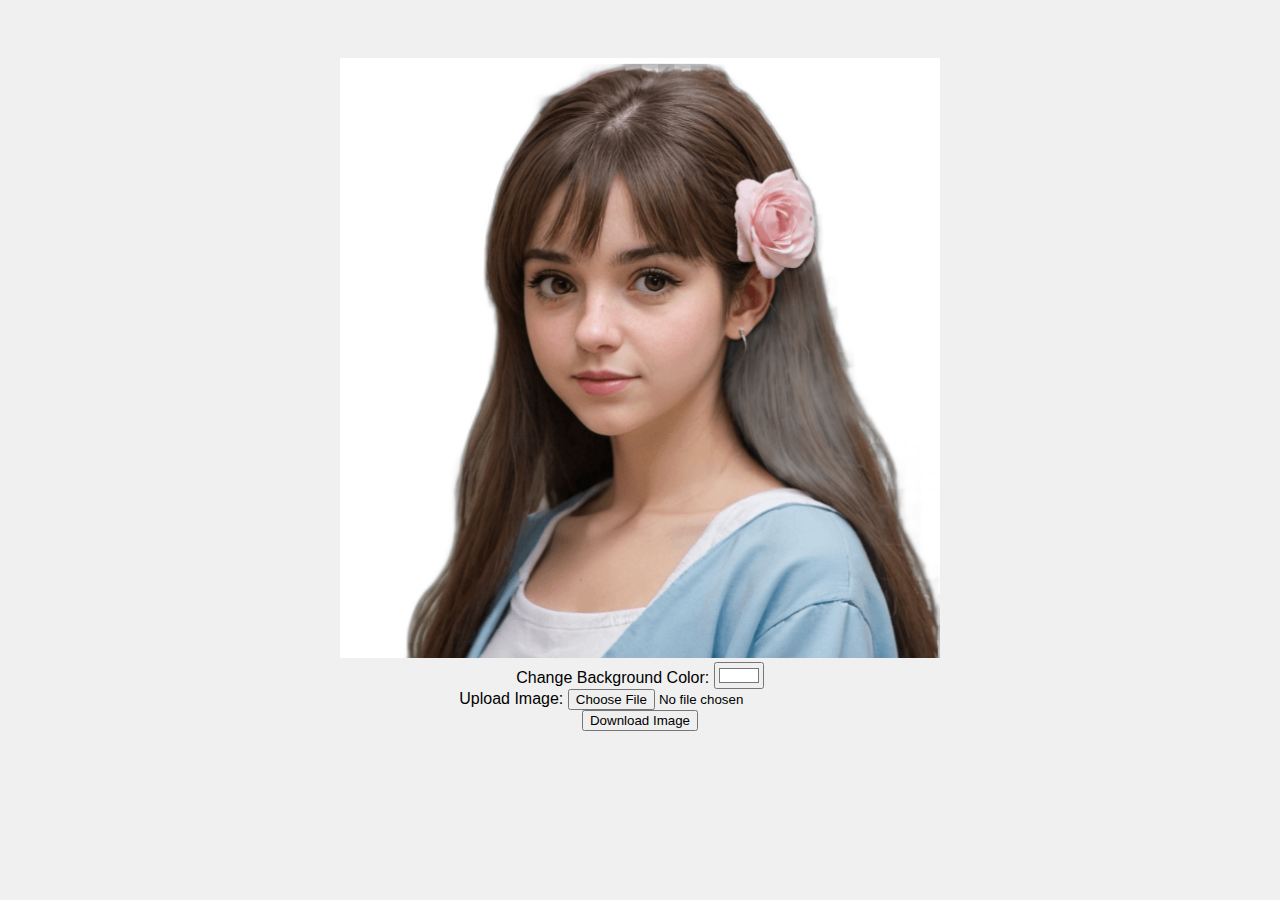
<file: backgroundcolor.html>
<!DOCTYPE html>
<html lang="en">
<head>
    <meta charset="UTF-8">
    <meta name="viewport" content="width=device-width, initial-scale=1.0">
    <title>Image Container with Background Color</title>
</head>
<body>
    <div class="image-container position-relative" id="imageContainer">
        <img id="background-image" src="/static/img/result.png" alt="Background">
        <div id="uploadedImage" style="display: none;"></div>
    </div>
    <form id="colorForm">
        <label for="color">Change Background Color:</label>
        <input type="color" id="color" name="color" value="#ffffff" onchange="changeBackgroundColor()">
    </form>
    <form id="uploadForm">
        <label for="upload">Upload Image:</label>
        <input type="file" id="upload" accept="image/*">
    </form>
    <button onclick="downloadImage()">Download Image</button>

    <script>
        function changeBackgroundColor() {
            var color = document.getElementById('color').value;
            document.getElementById('imageContainer').style.backgroundColor = color;
        }

        var image = new Image();

        function downloadImage() {
            var container = document.getElementById('imageContainer');
            var canvas = document.createElement('canvas');
            canvas.width = container.offsetWidth;
            canvas.height = container.offsetHeight;
            var ctx = canvas.getContext('2d');
            var bgColor = getComputedStyle(container).backgroundColor;
            ctx.fillStyle = bgColor;
            ctx.fillRect(0, 0, canvas.width, canvas.height);

            var img = document.getElementById('background-image');
            var uploadedImg = document.getElementById('uploadedImage');

            if (uploadedImg.firstChild instanceof HTMLImageElement) {
                ctx.drawImage(uploadedImg.firstChild, 0, 0, canvas.width, canvas.height);
            }

            ctx.drawImage(img, 0, 0, canvas.width, canvas.height);

            var dataURL = canvas.toDataURL('image/png');
            var link = document.createElement('a');
            link.href = dataURL;
            link.download = 'image_with_background.png';
            document.body.appendChild(link);
            link.click();
            document.body.removeChild(link);
        }

        document.getElementById('upload').addEventListener('change', function(event) {
            var file = event.target.files[0];
            if (!file) return;
            var reader = new FileReader();
            reader.onload = function(e) {
                image.onload = function() {
                    var uploadedImg = document.getElementById('uploadedImage');
                    uploadedImg.innerHTML = '';
                    uploadedImg.appendChild(image);
                    uploadedImg.style.display = 'block';
                    var imageContainer = document.getElementById('imageContainer');
                    imageContainer.style.width = image.width + 'px';
                    imageContainer.style.height = image.height + 'px';
                };
                image.src = e.target.result;
            };
            reader.readAsDataURL(file);
        });
    </script>

    <style>
        body {
            font-family: Arial, sans-serif;
            text-align: center;
            padding: 50px;
            background-color: #f0f0f0;
        }
        .image-container {
            display: inline-block;
            position: relative;
            background-color: #ffffff;
            z-index: 10;
        }
        #background-image {
            display: block;
            max-width: 100%;
            height: auto;
        }
        #uploadedImage img {
            position: absolute;
            top: 0;
            right: 0;
            bottom: 0;
            width: 100%;
            z-index: -1;
        }
    </style>
</body>
</html>
</file>
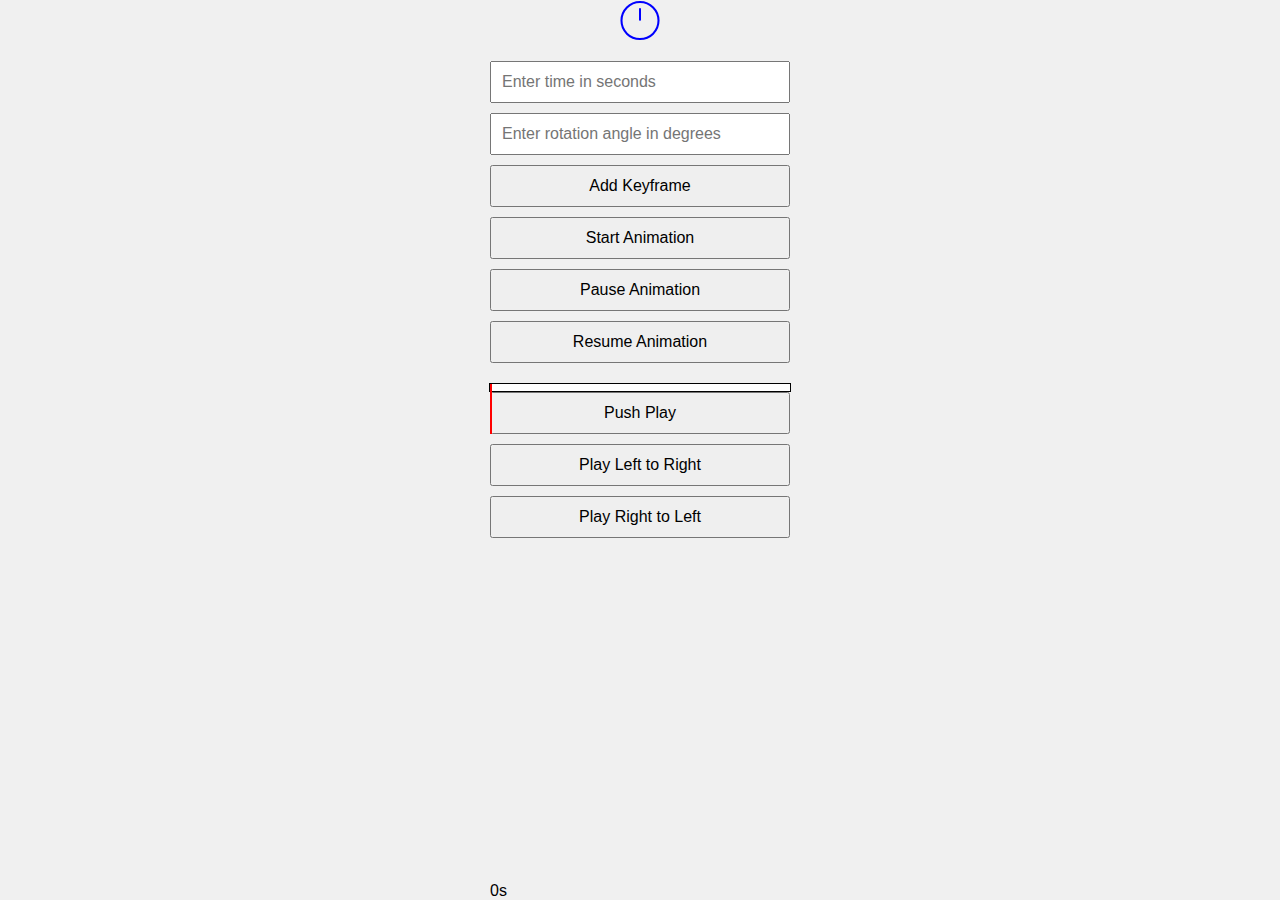
<file: templates/svg.html>
<!DOCTYPE html>
<html lang="en">
<head>
  <meta charset="UTF-8">
  <meta name="viewport" content="width=device-width, initial-scale=1.0">
  <title>Custom Frame-based Rotation Animation with Timeline</title>
  <style>
    body {
      display: flex;
      flex-direction: column;
      align-items: center;
      justify-content: center;
      height: 100vh;
      background-color: #f0f0f0;
      margin: 0;
      font-family: Arial, sans-serif;
    }
    svg {
      width: 300px;
      height: 300px;
      margin-bottom: 20px;
    }
    .controls {
      width: 300px;
      display: flex;
      flex-direction: column;
      gap: 10px;
      margin-bottom: 20px;
    }
    .controls input, .controls button {
      padding: 10px;
      font-size: 16px;
    }
    .timeline {
      width: 300px;
      height: 50px;
      position: relative;
      border: 1px solid #000;
      background-color: #fff;
    }
    .timeline .keyframe {
      width: 5px;
      height: 50px;
      background-color: blue;
      position: absolute;
      top: 0;
    }
    .timeline .tracker {
      width: 2px;
      height: 50px;
      background-color: red;
      position: absolute;
      top: 0;
      transition: left 0.1s linear;
    }
  </style>
</head>
<body>

  <svg id="animatedSVG" viewBox="0 0 100 100" xmlns="http://www.w3.org/2000/svg">
    <!-- Outer Circle -->
    <circle cx="50" cy="50" r="45" stroke="blue" stroke-width="5" fill="none"/>

    <line id="rotatingLine" x1="50" y1="50" x2="50" y2="20" stroke="blue" stroke-width="5"/>
  </svg>

  <div class="controls">
    <input type="number" id="timeInput" placeholder="Enter time in seconds" step="0.1" min="0"/>
    <input type="number" id="angleInput" placeholder="Enter rotation angle in degrees"/>
    <button id="addKeyframeButton">Add Keyframe</button>
    <button id="startAnimationButton">Start Animation</button>
    <button id="pauseAnimationButton">Pause Animation</button>
    <button id="resumeAnimationButton">Resume Animation</button>
  </div>

  <div class="timeline" id="timeline">
    <div class="tracker" id="tracker"></div>
  </div>
  <div class="controls">
    <button id="pushPlayButton">Push Play</button>
    <button id="playLeftToRightButton">Play Left to Right</button>
    <button id="playRightToLeftButton">Play Right to Left</button>
  </div>
  
  <div class="footer">
    
    <div class="timeline-container">

      <svg width="100%" height="100%" x="0" y="0">
      </svg>
      <div id="currentTimeDisplay">0s</div> 
    </div>
  </div>
  
  
  
  <!-- <script>
    const timeInput = document.getElementById('timeInput');
    const angleInput = document.getElementById('angleInput');
    const addKeyframeButton = document.getElementById('addKeyframeButton');
    const startAnimationButton = document.getElementById('startAnimationButton');
    const pauseAnimationButton = document.getElementById('pauseAnimationButton');
    const resumeAnimationButton = document.getElementById('resumeAnimationButton');
    const rotatingLine = document.getElementById('rotatingLine');
    const timeline = document.getElementById('timeline');
    const tracker = document.getElementById('tracker');

    let keyframes = [];
    let animationStartTime = null;
    let paused = false;
    let pauseTime = 0;

    addKeyframeButton.addEventListener('click', () => {
      const time = parseFloat(timeInput.value);
      const angle = parseFloat(angleInput.value);

      if (!isNaN(time) && !isNaN(angle)) {
        keyframes.push({ time, angle });
        addKeyframeToTimeline(time);
        timeInput.value = '';
        angleInput.value = '';
        alert(`Keyframe added at ${time}s: ${angle} degrees`);
      } else {
        alert('Please enter valid time and angle values.');
      }
    });

    startAnimationButton.addEventListener('click', () => {
      if (keyframes.length > 0) {
        animationStartTime = Date.now();
        animate();
      }
    });

    pauseAnimationButton.addEventListener('click', () => {
      paused = true;
      pauseTime = Date.now();
    });

    resumeAnimationButton.addEventListener('click', () => {
      if (paused) {
        const elapsedPauseTime = (Date.now() - pauseTime) / 1000;
        keyframes = keyframes.map(keyframe => ({ time: keyframe.time + elapsedPauseTime, angle: keyframe.angle }));
        animationStartTime = Date.now() - (elapsedPauseTime * 1000);
        paused = false;
        animate();
      }
    });

    function animate() {
      if (!paused) {
        const elapsedTime = (Date.now() - animationStartTime) / 1000;

        keyframes.forEach(({ time, angle }) => {
          if (elapsedTime >= time) {
            rotatingLine.setAttribute('transform', `rotate(${angle} 50 50)`);
          }
        });

        const trackerPosition = (elapsedTime / getTotalTime()) * timeline.offsetWidth;
        tracker.style.left = `${Math.min(trackerPosition, timeline.offsetWidth - 2)}px`;

        if (elapsedTime < getTotalTime()) {
          requestAnimationFrame(animate);
        }
      }
    }

    function addKeyframeToTimeline(time) {
      const timelineWidth = timeline.offsetWidth;
      const keyframePosition = (time / getTotalTime()) * timelineWidth;
      const keyframeElement = document.createElement('div');
      keyframeElement.className = 'keyframe';
      keyframeElement.style.left = `${keyframePosition}px`;
      timeline.appendChild(keyframeElement);
    }

    function getTotalTime() {
      return Math.max(...keyframes.map(keyframe => keyframe.time), 10); // Default to 10 seconds if no keyframes
    }
  </script> -->
  <script>
  const timeInput = document.getElementById('timeInput');
const angleInput = document.getElementById('angleInput');
const addKeyframeButton = document.getElementById('addKeyframeButton');
const startAnimationButton = document.getElementById('startAnimationButton');
const pauseAnimationButton = document.getElementById('pauseAnimationButton');
const resumeAnimationButton = document.getElementById('resumeAnimationButton');
const pushPlayButton = document.getElementById('pushPlayButton');
const playLeftToRightButton = document.getElementById('playLeftToRightButton');
const playRightToLeftButton = document.getElementById('playRightToLeftButton');
const rotatingLine = document.getElementById('rotatingLine');
const timeline = document.getElementById('timeline');
const tracker = document.getElementById('tracker');
const currentTimeDisplay = document.getElementById('currentTimeDisplay');
const timelineContainer = document.querySelector('.timeline-container'); // Assuming you have a container div

let keyframes = [];
let animationStartTime = null;
let paused = false;
let pauseTime = 0;
let autoPlayerInterval = null;

addKeyframeButton.addEventListener('click', () => {
  const time = parseFloat(timeInput.value);
  const angle = parseFloat(angleInput.value);

  if (!isNaN(time) && !isNaN(angle)) {
    keyframes.push({ time, angle });
    keyframes.sort((a, b) => a.time - b.time); // Ensure keyframes are sorted by time
    addKeyframeToTimeline(time);
    timeInput.value = '';
    angleInput.value = '';
    alert(`Keyframe added at ${time}s: ${angle} degrees`);
  } else {
    alert('Please enter valid time and angle values.');
  }
});

startAnimationButton.addEventListener('click', () => {
  if (keyframes.length > 0) {
    animationStartTime = Date.now();
    animate();
  }
});

pauseAnimationButton.addEventListener('click', () => {
  paused = true;
  pauseTime = Date.now();
});

resumeAnimationButton.addEventListener('click', () => {
  if (paused) {
    const elapsedPauseTime = (Date.now() - pauseTime) / 1000;
    keyframes = keyframes.map(keyframe => ({ time: keyframe.time + elapsedPauseTime, angle: keyframe.angle }));
    animationStartTime = Date.now() - (elapsedPauseTime * 1000);
    paused = false;
    animate();
  }
});

pushPlayButton.addEventListener('click', () => {
  const elapsedTime = getCurrentTime();
  startAnimationFrom(elapsedTime);
});

playLeftToRightButton.addEventListener('click', () => {
  startAnimationFrom(0);
});

playRightToLeftButton.addEventListener('click', () => {
  startAnimationFrom(getTotalTime());
});

function startAnimationFrom(startTime) {
  animationStartTime = Date.now() - (startTime * 1000);
  animate();
}

function getCurrentTime() {
  return (Date.now() - animationStartTime) / 1000;
}

function animate() {
  if (!paused) {
    const elapsedTime = getCurrentTime();

    // Find the current keyframes to interpolate between
    let keyframeIndex = 0;
    while (keyframeIndex < keyframes.length - 1 && keyframes[keyframeIndex + 1].time <= elapsedTime) {
      keyframeIndex++;
    }

    if (keyframeIndex < keyframes.length - 1) {
      const startTime = keyframes[keyframeIndex].time;
      const endTime = keyframes[keyframeIndex + 1].time;
      const startAngle = keyframes[keyframeIndex].angle;
      const endAngle = keyframes[keyframeIndex + 1].angle;

      const progress = (elapsedTime - startTime) / (endTime - startTime);
      const interpolatedAngle = startAngle + (endAngle - startAngle) * progress;

      rotatingLine.setAttribute('transform', `rotate(${interpolatedAngle} 50 50)`);
      updateTracker(elapsedTime);
      updateCurrentTimeDisplay(elapsedTime);
    } else {
      // If there are no more keyframes to animate, stop animation
      paused = true;
    }

    if (elapsedTime < getTotalTime() && elapsedTime >= 0) {
      requestAnimationFrame(animate);
    }
  }
}

function updateTracker(time) {
  const timelineWidth = timeline.offsetWidth;
  const trackerPosition = (time / getTotalTime()) * timelineWidth;
  tracker.style.left = `${Math.min(trackerPosition, timelineWidth - 2)}px`;
}

function updateCurrentTimeDisplay(time) {
  currentTimeDisplay.textContent = `${time.toFixed(1)}s`; 
}

function addKeyframeToTimeline(time) {
  const timelineWidth = timeline.offsetWidth;
  const keyframePosition = (time / getTotalTime()) * timelineWidth;
  const keyframeElement = document.createElement('div');
  keyframeElement.className = 'keyframe';
  keyframeElement.style.left = `${keyframePosition}px`;
  timeline.appendChild(keyframeElement);
}

function getTotalTime() {
  return Math.max(...keyframes.map(keyframe => keyframe.time), 10); 
}

  </script>
</body>
</html>
</file>
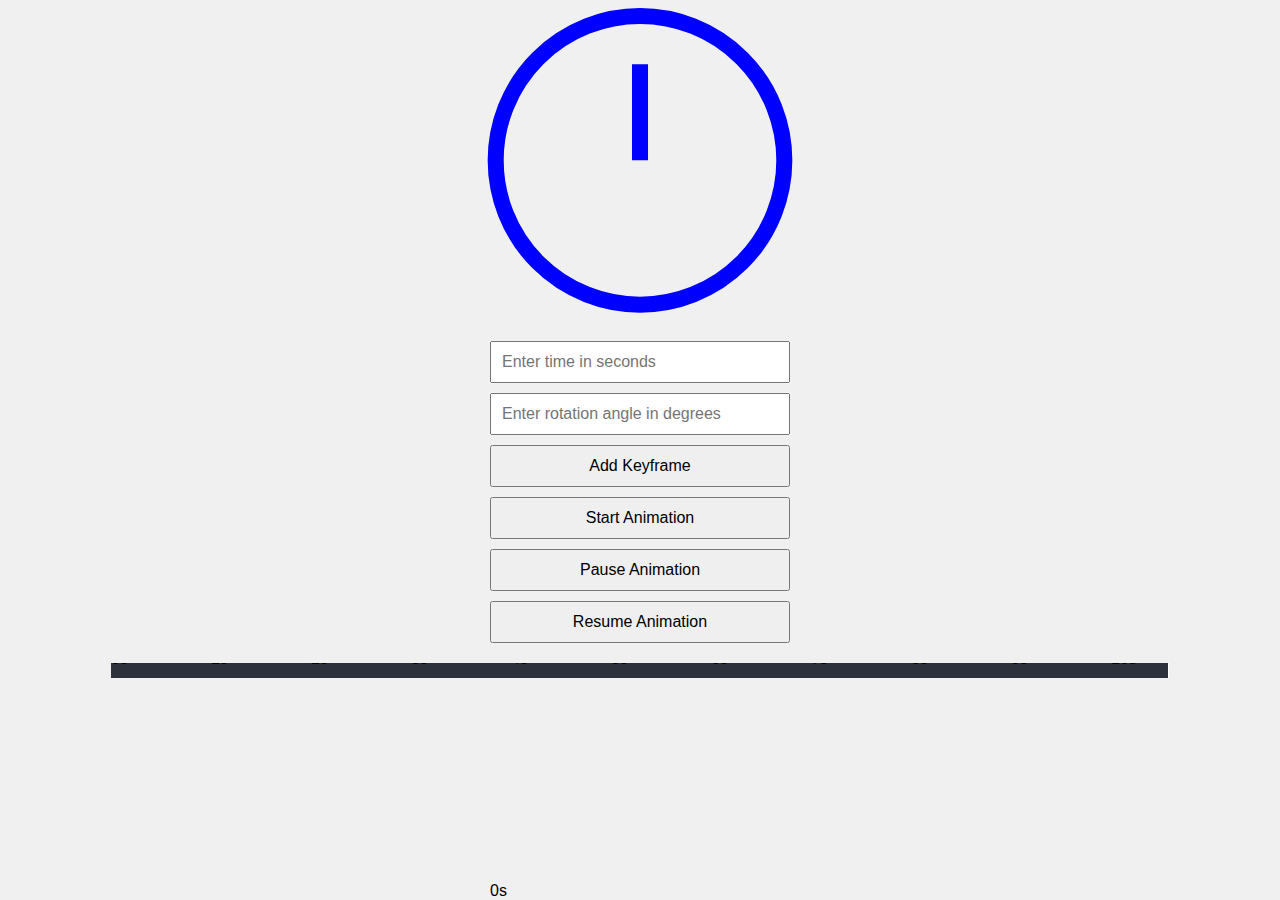
<file: templates/testanimation.html>
<!DOCTYPE html>
<html lang="en">
<head>
  <meta charset="UTF-8">
  <meta name="viewport" content="width=device-width, initial-scale=1.0">
  <title>Custom Frame-based Rotation Animation with Timeline</title>
  <style>
    body {
      display: flex;
      flex-direction: column;
      align-items: center;
      justify-content: center;
      height: 100vh;
      background-color: #f0f0f0;
      margin: 0;
      font-family: Arial, sans-serif;
    }
    svg {
      width: 100%;
      height: auto;
      margin-bottom: 20px;
    }
    .controls {
      width: 300px;
      display: flex;
      flex-direction: column;
      gap: 10px;
      margin-bottom: 20px;
    }
    .controls input, .controls button {
      padding: 10px;
      font-size: 16px;
    }
    .timeline {
      width: 100%;
      max-width: 1058px; /* Adjust as per your timeline width */
      height: 61px;
      margin-bottom: 20px;
      overflow: hidden;
      position: relative;
    }
    .timeline svg {
      width: 100%;
      height: 100%;
    }
    .keyframe {
      width: 10px;
      height: 10px;
      background-color: red;
      position: absolute;
      top: 0;
      transform: translateY(-50%);
    }
    .currentTimeDisplay {
      margin-top: 10px;
    }
  </style>
</head>
<body>

  <svg id="animatedSVG" viewBox="0 0 100 100" xmlns="http://www.w3.org/2000/svg">
    <!-- Outer Circle -->
    <circle cx="50" cy="50" r="45" stroke="blue" stroke-width="5" fill="none"/>

    <!-- Rotating Line -->
    <line id="rotatingLine" x1="50" y1="50" x2="50" y2="20" stroke="blue" stroke-width="5"/>
  </svg>

  <div class="controls">
    <input type="number" id="timeInput" placeholder="Enter time in seconds" step="0.1" min="0"/>
    <input type="number" id="angleInput" placeholder="Enter rotation angle in degrees"/>
    <button id="addKeyframeButton">Add Keyframe</button>
    <button id="startAnimationButton">Start Animation</button>
    <button id="pauseAnimationButton">Pause Animation</button>
    <button id="resumeAnimationButton">Resume Animation</button>
  </div>

  <div class="timeline">
    <svg width="100%" height="100%" x="0" y="0">
      <defs>
        <pattern id="pattern-timeline-ruler" x="8" y="0" width="100" height="61" patternUnits="userSpaceOnUse">
          <path d="M 0 61 v -36.6M 10 61 v -15.25M 20 61 v -15.25M 30 61 v -15.25M 40 61 v -15.25M 50 61 v -30.5M 60 61 v -15.25M 70 61 v -15.25M 80 61 v -15.25M 90 61 v -15.25M 100 61 v -36.6"></path>
        </pattern>
      </defs>
      <rect x="0" y="0" width="1058" height="61" fill="#2d313c" stroke="none" pointer-events="none"></rect>
      <rect x="0" y="0" width="100%" height="100%" fill="url(#pattern-timeline-ruler)" pointer-events="all"></rect>
      <text id="timeline-tick-text" y="1">
        <tspan x="0">0s</tspan>
        <tspan x="100">1s</tspan>
        <tspan x="200">2s</tspan>
        <tspan x="300">3s</tspan>
        <tspan x="400">4s</tspan>
        <tspan x="500">5s</tspan>
        <tspan x="600">6s</tspan>
        <tspan x="700">7s</tspan>
        <tspan x="800">8s</tspan>
        <tspan x="900">9s</tspan>
        <tspan x="1000">10s</tspan>
        <tspan x="1100">11s</tspan>
        <tspan x="1200">12s</tspan>
      </text>
      <g data-v-4123aee2="">
        <line data-v-4123aee2="" x1="1058" y1="0" x2="1058" y2="61" stroke="transparent" stroke-width="6" class="end-time-guide"></line>
        <line data-v-4123aee2="" x1="1058" y1="0" x2="1058" y2="61" stroke="#FFF" stroke-width="2" class="end-time"></line>
      </g>
    </svg>
  </div>

  <div class="footer">
    <div class="timeline-container">
      <svg width="100%" height="100%" x="0" y="0">
        <!-- Placeholder for additional SVG content if needed -->
      </svg>
      <div class="currentTimeDisplay" id="currentTimeDisplay">0s</div>
    </div>
  </div>

  <script>
    const timeInput = document.getElementById('timeInput');
    const angleInput = document.getElementById('angleInput');
    const addKeyframeButton = document.getElementById('addKeyframeButton');
    const startAnimationButton = document.getElementById('startAnimationButton');
    const pauseAnimationButton = document.getElementById('pauseAnimationButton');
    const resumeAnimationButton = document.getElementById('resumeAnimationButton');
    const rotatingLine = document.getElementById('rotatingLine');
    const timeline = document.querySelector('.timeline svg');
    const currentTimeDisplay = document.getElementById('currentTimeDisplay');

    let keyframes = [];
    let animationStartTime = null;
    let paused = false;
    let pauseTime = 0;

    addKeyframeButton.addEventListener('click', () => {
      const time = parseFloat(timeInput.value);
      const angle = parseFloat(angleInput.value);

      if (!isNaN(time) && !isNaN(angle)) {
        keyframes.push({ time, angle });
        keyframes.sort((a, b) => a.time - b.time);
        addKeyframeToTimeline(time);
        timeInput.value = '';
        angleInput.value = '';
        alert(`Keyframe added at ${time}s: ${angle} degrees`);
      } else {
        alert('Please enter valid time and angle values.');
      }
    });

    startAnimationButton.addEventListener('click', () => {
      if (keyframes.length > 0) {
        animationStartTime = Date.now();
        animate();
      } else {
        alert('Please add keyframes before starting the animation.');
      }
    });

    pauseAnimationButton.addEventListener('click', () => {
      paused = true;
      pauseTime = Date.now();
    });

    resumeAnimationButton.addEventListener('click', () => {
      if (paused) {
        const elapsedPauseTime = (Date.now() - pauseTime) / 1000;
        keyframes = keyframes.map(keyframe => ({ time: keyframe.time + elapsedPauseTime, angle: keyframe.angle }));
        animationStartTime = Date.now() - (elapsedPauseTime * 1000);
        paused = false;
        animate();
      }
    });

    function getCurrentTime() {
      return (Date.now() - animationStartTime) / 1000;
    }

    function animate() {
      if (!paused) {
        const elapsedTime = getCurrentTime();

        let keyframeIndex = 0;
        while (keyframeIndex < keyframes.length - 1 && keyframes[keyframeIndex + 1].time <= elapsedTime) {
          keyframeIndex++;
        }

        if (keyframeIndex < keyframes.length - 1) {
          const startTime = keyframes[keyframeIndex].time;
          const endTime = keyframes[keyframeIndex + 1].time;
          const startAngle = keyframes[keyframeIndex].angle;
          const endAngle = keyframes[keyframeIndex + 1].angle;

          const progress = (elapsedTime - startTime) / (endTime - startTime);
          const interpolatedAngle = startAngle + (endAngle - startAngle) * progress;

          rotatingLine.setAttribute('transform', `rotate(${interpolatedAngle} 50 50)`);
          updateCurrentTimeDisplay(elapsedTime);
        } else {
          paused = true;
        }

        if (elapsedTime < getTotalTime() && elapsedTime >= 0) {
          requestAnimationFrame(animate);
        }
      }
    }

    function updateCurrentTimeDisplay(time) {
      currentTimeDisplay.textContent = `${time.toFixed(1)}s`;
    }

    function addKeyframeToTimeline(time) {
      const timelineWidth = timeline.offsetWidth;
      const keyframePosition = (time / getTotalTime()) * timelineWidth;
      const keyframeElement = document.createElement('div');
      keyframeElement.className = 'keyframe';
      keyframeElement.style.left = `${keyframePosition}px`;
      timeline.appendChild(keyframeElement);
    }

    function getTotalTime() {
      return Math.max(...keyframes.map(keyframe => keyframe.time), 10);
    }
  </script>

</body>
</html>
</file>
